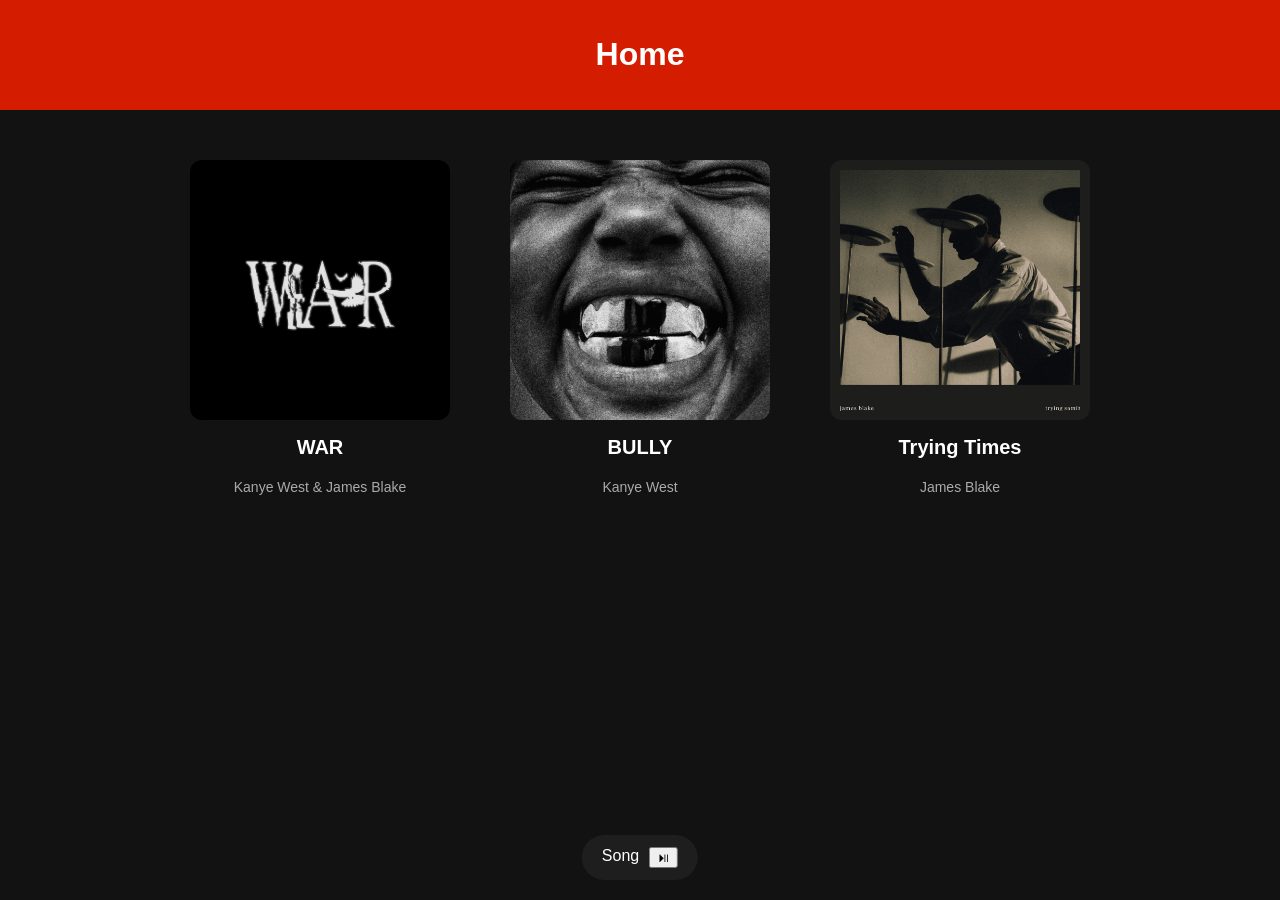
<file: index.html>
<!DOCTYPE html>
<html lang="en">
<head>
  <meta charset="UTF-8">
  <title>Music App</title>
  <link rel="stylesheet" href="style.css">
</head>
<body>

<header>
  <h1 id="page-title">Home</h1>
</header>

<main>

<!-- HOME -->
<div id="home-view">

  <div class="album-grid">

    <div class="album-card" onclick="openAlbum('war')">
      <img src="war/warlol.png">
      <h3>WAR</h3>
      <p>Kanye West & James Blake</p>
    </div>

    <div class="album-card" onclick="openAlbum('bully')">
      <img src="lol/bully-cover.jpg">
      <h3>BULLY</h3>
      <p>Kanye West</p>
    </div>

    <div class="album-card" onclick="openAlbum('tryingtimes')">
      <img src="fun/ttcover.png">
      <h3>Trying Times</h3>
      <p>James Blake</p>
    </div>

  </div>

</div>

<!-- ALBUM VIEW -->
<div id="album-view" style="display:none;">

  <button class="back-btn" onclick="goHome()">← Back</button>

  <div class="album-scroll">

    <div class="album-page">

      <img id="album-cover-img" class="album-big">
      <h2 id="album-title">Album</h2>
      <p id="album-artist">Artist</p>

      <div class="track-list" id="track-list"></div>

    </div>

  </div>

</div>

</main>

<!-- MINI PLAYER -->
<div class="mini-player" onclick="expandPlayer()">
  <span id="mini-title">Song</span>
  <button onclick="event.stopPropagation(); playPause()">⏯</button>
</div>

<!-- FULL PLAYER -->
<div class="full-player" id="fullPlayer">

  <div class="options-btn" onclick="toggleOptions()">●</div>

  <div class="options-menu" id="optionsMenu">
    <button>Placeholder Option</button>
  </div>

  <div class="album-cover" id="album-cover"></div>

  <div class="info">
    <h2 id="song-title">Title</h2>
    <p id="artist-name">Artist</p>

    <input type="range" id="progress" min="0" max="100">

    <div class="time-row">
      <span id="current-time">0:00</span>
      <span id="remaining-time">-0:00</span>
    </div>
  </div>

  <div class="controls">
    <button onclick="prevTrack()">⏮</button>
    <button onclick="playPause()">⏯</button>
    <button onclick="nextTrack()">⏭</button>
  </div>

  <input type="range" id="volume" min="0" max="1" step="0.01">

  <button class="close-btn" onclick="closePlayer()">⬇</button>

  <audio id="audio-player"></audio>
</div>

<script src="script.js"></script>
</body>
</html>
</file>
<file: style.css>
body {
  margin: 0;
  font-family: Arial, sans-serif;
  background: #121212;
  color: white;
}

header {
  background: #D41C00;
  padding: 15px;
  text-align: center;
}

/* HOME LAYOUT (UPDATED BIGGER + SPACED OUT) */
.album-grid {
  display: flex;
  justify-content: center;
  gap: 60px;              /* more space between albums */
  padding: 50px;
  flex-wrap: wrap;
}

.album-card {
  text-align: center;
  cursor: pointer;
  width: 260px;          /* bigger card */
  color: white;
}

.album-card img {
  width: 260px;          /* bigger cover */
  height: 260px;         /* bigger cover */
  border-radius: 12px;
  transition: transform 0.2s ease;
}

.album-card img:hover {
  transform: scale(1.05);
}

.album-card h3 {
  margin-top: 12px;
  font-size: 20px;
}

.album-card p {
  color: #aaa;
  font-size: 14px;
}

/* ALBUM VIEW */
#album-view {
  height: calc(100vh - 60px);
  overflow-y: auto;
  padding-top: 10px;
}

.album-scroll {
  min-height: 100%;
  padding-bottom: 120px;
}

.album-page {
  display: flex;
  flex-direction: column;
  align-items: center;
}

.back-btn {
  position: absolute;
  top: 70px;
  left: 15px;
  background: none;
  border: none;
  color: white;
  font-size: 16px;
  cursor: pointer;
}

/* ALBUM PAGE */
.album-big {
  width: 300px;
  height: 300px;
  border-radius: 10px;
}

.track-list {
  margin-top: 20px;
  width: 80%;
}

.track {
  display: flex;
  gap: 10px;
  padding: 12px;
  background: #1e1e1e;
  margin-top: 10px;
  border-radius: 8px;
  cursor: pointer;
}

.track:hover {
  background: #2a2a2a;
}

.track-num {
  color: #aaa;
  width: 20px;
}

/* MINI PLAYER */
.mini-player {
  position: fixed;
  bottom: 20px;
  left: 50%;
  transform: translateX(-50%);
  background: #1e1e1e;
  padding: 12px 20px;
  border-radius: 40px;
  display: flex;
  gap: 10px;
  cursor: pointer;
}

/* FULL PLAYER */
.full-player {
  position: fixed;
  top: 0;
  left: 0;
  width: 100%;
  height: 100%;
  background: #121212;
  display: flex;
  flex-direction: column;
  align-items: center;
  justify-content: space-around;
  transform: translateY(100%);
  transition: 0.4s;
}

.full-player.active {
  transform: translateY(0);
}

.album-cover {
  width: 360px;
  height: 360px;
  background: #333;
  border-radius: 10px;
}

.info {
  width: 80%;
  text-align: left;
}

#progress {
  width: 100%;
}

.time-row {
  display: flex;
  justify-content: space-between;
  font-size: 12px;
  color: #aaa;
}

.controls button {
  background: none;
  border: none;
  color: white;
  font-size: 26px;
  margin: 0 10px;
}

#volume {
  width: 95%;
}

.options-btn {
  position: absolute;
  top: 20px;
  right: 20px;
  cursor: pointer;
}

.options-menu {
  position: absolute;
  top: 60px;
  right: 20px;
  background: #1e1e1e;
  padding: 10px;
  display: none;
}

.close-btn {
  position: absolute;
  top: 20px;
  left: 20px;
}
</file>
